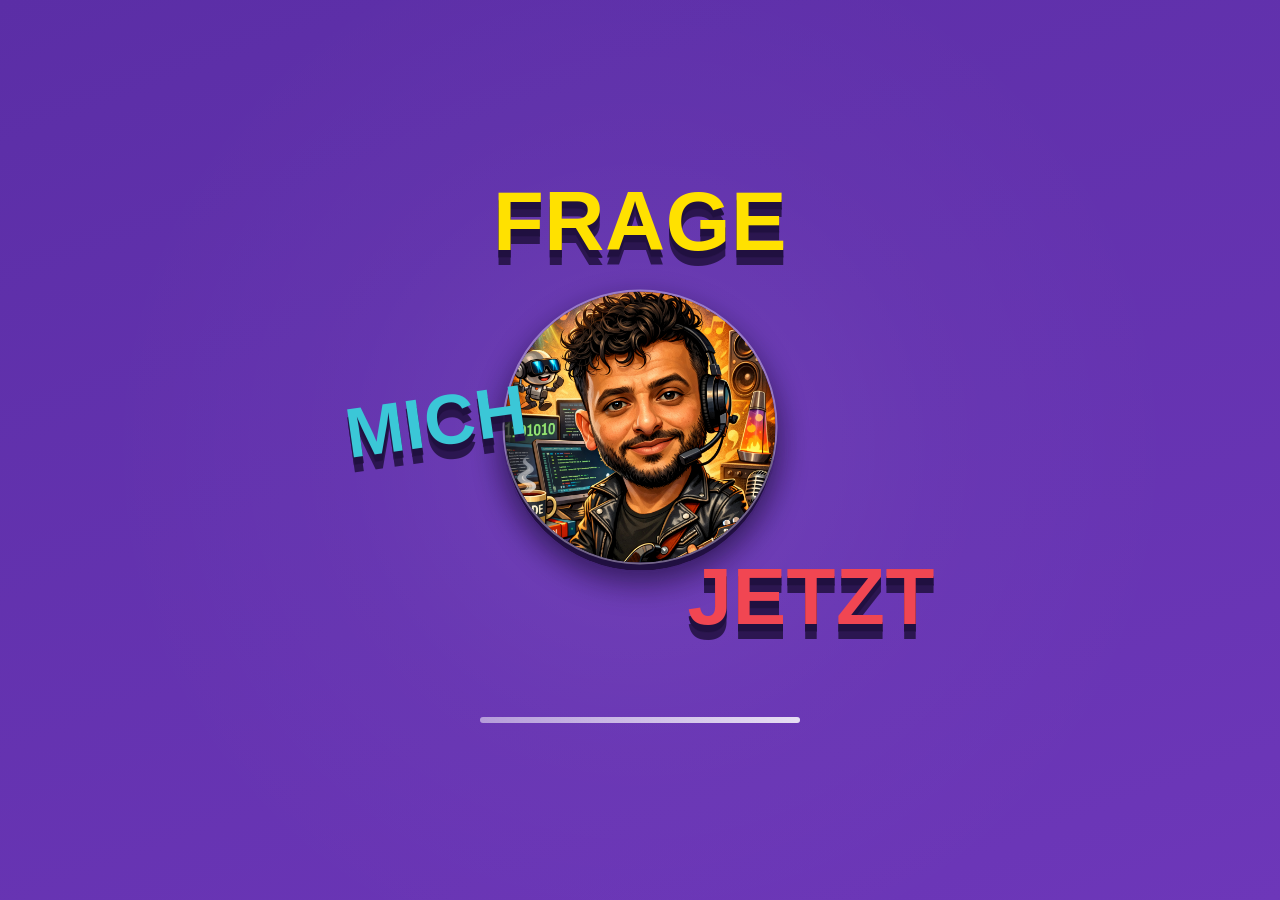
<file: index.html>
﻿<!DOCTYPE html>
<html lang="de">
<head>
	<meta charset="UTF-8">
	<meta name="viewport" content="width=device-width, initial-scale=1.0">
	<title>Fragemich</title>
	<link rel="stylesheet" href="styles.css">
</head>
<body>
	<section id="splash-screen" class="screen">
		<div class="splash-wrap">
			<h1 class="splash-title-orbit" aria-label="Frage mich jetzt">
				<span class="title-word line-1">Frage</span>
				<span class="title-word line-2">Mich</span>
				<span class="title-word line-3">Jetzt</span>
				<img class="splash-photo" src="Bild.png" alt="Startbild" loading="eager">
			</h1>
			<div class="loading-line" aria-hidden="true"></div>
		</div>
	</section>

	<section id="menu-screen" class="screen hidden" aria-hidden="true">
		<div class="menu-wrap">
			<h2 class="menu-logo">Fragemich</h2>
			<button id="start-button" class="menu-button start-btn">Spiel starten</button>
			<button class="menu-button questions-btn">Fragenkatalog</button>
			<button class="menu-button about-btn">Mehr Infos</button>
		</div>
	</section>

	<section id="questions-mode-screen" class="screen hidden" aria-hidden="true">
		<div class="questions-mode-wrap">
			<h2 class="questions-mode-title">Fragenmodus</h2>
			<p class="questions-mode-text">
				M&ouml;chtest du die Fragen neben dem Spielfeld anzeigen oder separat &uuml;ber ein Fragenportal auf einem zweiten Ger&auml;t &ouml;ffnen und im Spielfeld ausblenden?
			</p>
			<button class="qm-button qm-open">Fragenportal auf einem anderen Ger&auml;t &ouml;ffnen</button>
			<button id="show-board-button" class="qm-button qm-side">Fragen neben dem Spielfeld anzeigen</button>
			<button id="back-to-menu" class="qm-button qm-back">Zur&uuml;ck</button>
			<p class="questions-mode-note">
				Diese Auswahl kann nur durch Abbruch der Runde und R&uuml;ckkehr ins Hauptmen&uuml; ge&auml;ndert werden.
			</p>
		</div>
	</section>

	<section id="board-screen" class="screen board-screen hidden" aria-hidden="true">
		<div class="board-layout">
			<div class="board-left">
				<div class="hex-board" aria-label="Buchstaben auf dem Spielfeld">
					<div class="hex-row">
						<div class="hex-cell">A</div>
						<div class="hex-cell">B</div>
						<div class="hex-cell">C</div>
						<div class="hex-cell">D</div>
						<div class="hex-cell">E</div>
					</div>
					<div class="hex-row offset">
						<div class="hex-cell">F</div>
						<div class="hex-cell">G</div>
						<div class="hex-cell">H</div>
						<div class="hex-cell">I</div>
						<div class="hex-cell">J</div>
					</div>
					<div class="hex-row">
						<div class="hex-cell">K</div>
						<div class="hex-cell">L</div>
						<div class="hex-cell">M</div>
						<div class="hex-cell">N</div>
						<div class="hex-cell">O</div>
					</div>
					<div class="hex-row offset">
						<div class="hex-cell">P</div>
						<div class="hex-cell">Q</div>
						<div class="hex-cell">R</div>
						<div class="hex-cell">S</div>
						<div class="hex-cell">T</div>
					</div>
					<div class="hex-row">
						<div class="hex-cell">U</div>
						<div class="hex-cell">V</div>
						<div class="hex-cell">W</div>
						<div class="hex-cell">Z</div>
						<div class="hex-cell">Y</div>
					</div>
				</div>
			</div>

			<div class="board-right">
				<div class="board-top">
					<h2 class="round-title">
						<span class="line-red">Erste</span>
						<span class="line-yellow">Runde</span>
					</h2>
					<button id="board-back-button" class="menu-icon-btn" aria-label="Zur&uuml;ck zum Fragenmodus">&#8801;</button>
				</div>

				<div class="question-panel">
					<div class="question-inner">
						<div id="question-badge" class="question-badge">!</div>
						<p id="question-text" class="question-text">W&auml;hle einen Buchstaben, um eine Frage anzuzeigen.</p>
					</div>
					<p id="answer-line" class="answer-line hidden"></p>
					<div class="question-actions">
						<button id="new-question-button" class="action-btn next">Neue Frage</button>
						<button id="show-answer-button" class="action-btn answer">Antwort zeigen</button>
					</div>
				</div>

				<div class="score-list">
					<div id="team-1-btn" class="score-item team-1 team-row-clickable">
						<span>Team 1</span>
						<img id="team-1-minus-icon" class="team-minus-icon" src="Minuskarten.png" alt="Minus-Symbol">
						<img id="team-1-block-icon" class="team-block-icon" src="Spielkarte%20mit%20No-Symbol.png" alt="Sperr-Symbol">
						<img id="team-1-auction-icon" class="team-auction-icon" src="Auktionskarte.png" alt="Auktionskarte">
						<span class="score-pill">0</span>
					</div>
					<div id="team-2-btn" class="score-item team-2 team-row-clickable">
						<span>Team 2</span>
						<img id="team-2-minus-icon" class="team-minus-icon" src="Minuskarten.png" alt="Minus-Symbol">
						<img id="team-2-block-icon" class="team-block-icon" src="Spielkarte%20mit%20No-Symbol.png" alt="Sperr-Symbol">
						<img id="team-2-auction-icon" class="team-auction-icon" src="Auktionskarte.png" alt="Auktionskarte">
						<span class="score-pill">0</span>
					</div>
				</div>
			</div>
		</div>
	</section>

	<div id="countdown-overlay" class="countdown-overlay hidden" aria-live="polite" aria-atomic="true">
		<div class="countdown-card">
			<p id="countdown-text" class="countdown-text"></p>
			<div id="countdown-number" class="countdown-number">10</div>
		</div>
	</div>

	<div id="minus-popup-overlay" class="minus-popup-overlay hidden" aria-live="polite" aria-atomic="true">
		<div class="minus-popup-card">
			<h3 class="minus-popup-title">Minus-Frage</h3>
			<p id="minus-popup-question" class="minus-popup-question"></p>
			<p id="minus-popup-answer" class="minus-popup-answer hidden"></p>
			<div class="minus-popup-actions">
				<button id="minus-popup-show-answer" class="minus-popup-btn show-answer">Antwort zeigen</button>
				<button id="minus-popup-correct" class="minus-popup-btn correct">Richtig</button>
				<button id="minus-popup-wrong" class="minus-popup-btn wrong">Falsch</button>
			</div>
		</div>
	</div>

	<div id="auction-popup-overlay" class="auction-popup-overlay hidden" aria-live="polite" aria-atomic="true">
		<div class="auction-popup-card">
			<button id="auction-popup-close" class="auction-popup-close" aria-label="Auktionsfenster schlieÃŸen">X</button>
			<h3 class="auction-popup-title">Auktionskarte</h3>
			<p id="auction-popup-question" class="auction-popup-question"></p>
			<p id="auction-popup-timer" class="auction-popup-timer">Zeit: 30 Sekunden</p>
			<div id="auction-popup-start-wrap" class="auction-popup-start-wrap">
				<button id="auction-popup-another" class="auction-popup-btn other">Andere Frage</button>
				<button id="auction-popup-start" class="auction-popup-btn start">Starten</button>
			</div>
			<div id="auction-popup-result-actions" class="auction-popup-result-actions hidden">
				<button id="auction-popup-success" class="auction-popup-btn success">Erbracht</button>
				<button id="auction-popup-fail" class="auction-popup-btn fail">Nicht erbracht</button>
			</div>
		</div>
	</div>

	<section id="win-screen" class="screen hidden win-screen" aria-hidden="true">
		<div class="win-screen-content">
			<h2 class="win-screen-title"><span id="win-team-name"></span> <span class="win-screen-trophy">🎉</span></h2>
			<p id="win-message" class="win-screen-message"></p>
			<button id="next-round-button" class="win-screen-button">Zur nächsten Runde →</button>
		</div>
	</section>

	<script src="questions.js"></script>
	<script src="app.js"></script>
</body>
</html>
</file>
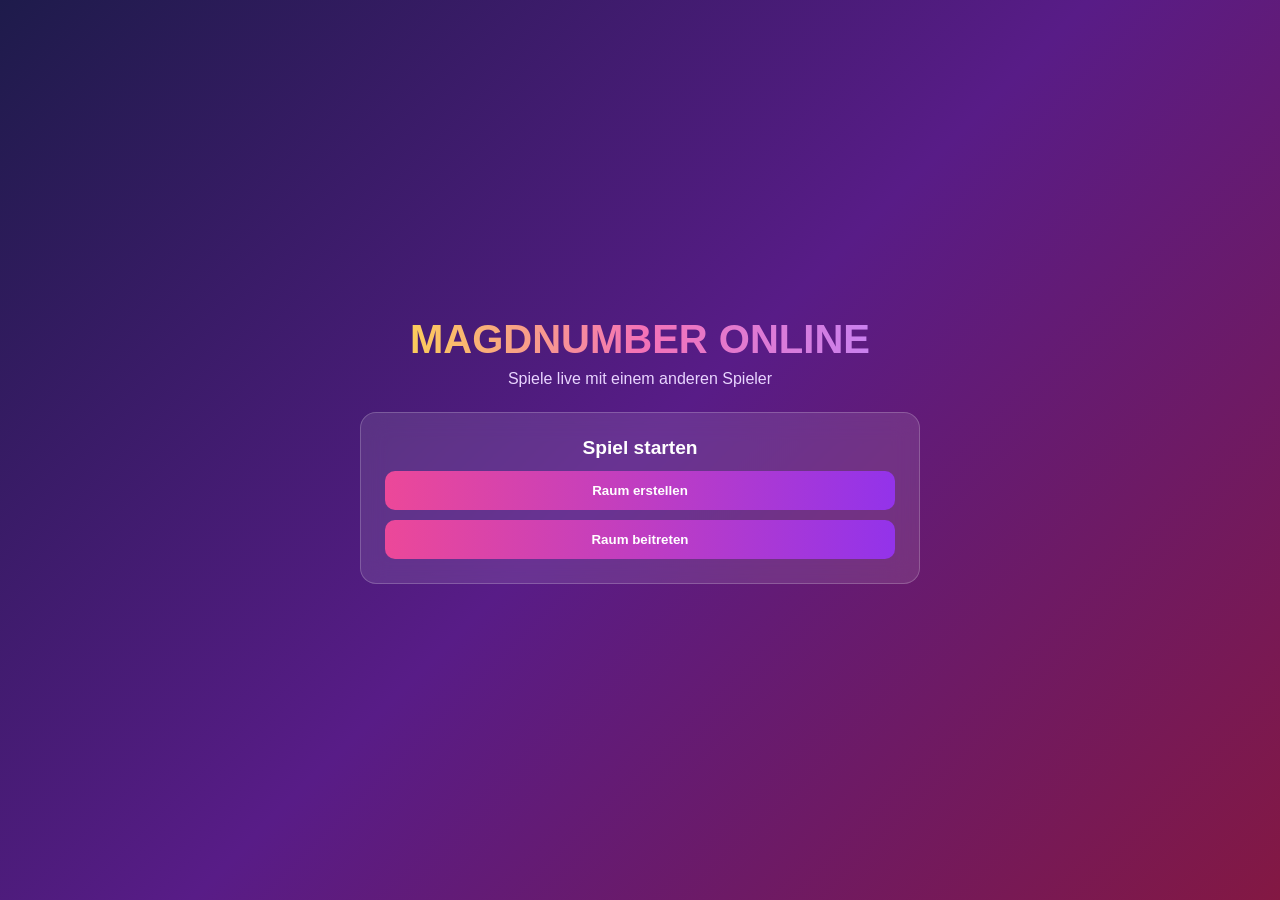
<file: online.html>
<!DOCTYPE html>
<html lang="de">
<head>
<meta charset="UTF-8">
<meta name="viewport" content="width=device-width, initial-scale=1.0">
<title>MAGDNUMBER Online</title>
<style>
* { margin: 0; padding: 0; box-sizing: border-box; }
body {
  font-family: 'Segoe UI', Tahoma, Geneva, Verdana, sans-serif;
  min-height: 100vh;
  background: linear-gradient(135deg, #1e1b4b, #581c87, #831843);
  display: flex;
  align-items: center;
  justify-content: center;
  padding: 16px;
}
.container { width: 100%; max-width: 560px; }
.title { text-align: center; margin-bottom: 24px; }
.title h1 {
  font-size: 2.5rem;
  font-weight: 900;
  background: linear-gradient(90deg, #fde047, #f472b6, #c084fc);
  -webkit-background-clip: text;
  -webkit-text-fill-color: transparent;
  background-clip: text;
}
.title p { color: #e9d5ff; margin-top: 8px; }
.card {
  background: rgba(255,255,255,0.1);
  backdrop-filter: blur(12px);
  border-radius: 16px;
  border: 1px solid rgba(255,255,255,0.2);
  padding: 24px;
}
.hidden { display: none; }
.section-title { color: white; font-size: 1.2rem; font-weight: 700; margin-bottom: 12px; text-align: center; }
.stack { display: flex; flex-direction: column; gap: 10px; }
.row { display: flex; gap: 10px; }
input {
  width: 100%;
  padding: 12px;
  border-radius: 10px;
  border: 1px solid rgba(255,255,255,0.25);
  background: rgba(255,255,255,0.1);
  color: white;
  outline: none;
}
input::placeholder { color: rgba(233,213,255,0.7); }
button {
  border: none;
  padding: 12px 16px;
  border-radius: 10px;
  font-weight: 700;
  color: white;
  cursor: pointer;
}
.btn-main { background: linear-gradient(90deg, #ec4899, #9333ea); }
.btn-main:hover { filter: brightness(1.05); }
.btn-blue { background: #3b82f6; }
.btn-green { background: #10b981; }
.badge {
  display: inline-block;
  background: rgba(253,224,71,0.2);
  border: 1px solid rgba(253,224,71,0.35);
  color: #fde047;
  padding: 6px 12px;
  border-radius: 999px;
  font-weight: 700;
  margin: 12px 0;
}
.info { color: #ddd6fe; font-size: 0.95rem; }
.error { color: #fca5a5; min-height: 20px; margin-top: 8px; text-align: center; }
.status { color: #c4b5fd; text-align: center; margin: 8px 0 16px; }
.box {
  background: rgba(255,255,255,0.06);
  border: 1px solid rgba(255,255,255,0.15);
  border-radius: 12px;
  padding: 12px;
  margin-bottom: 12px;
}
.box h3 { color: white; margin-bottom: 6px; }
.box p { color: #ddd6fe; font-size: 0.95rem; }
.guesses { max-height: 180px; overflow-y: auto; }
.guess-item {
  display: flex;
  justify-content: space-between;
  background: rgba(255,255,255,0.08);
  border-radius: 8px;
  padding: 8px 10px;
  color: #f5f3ff;
  margin-top: 6px;
}
.win { color: #fde047; font-weight: 700; text-align: center; font-size: 1.2rem; margin: 12px 0; }
.end-actions { display: flex; gap: 10px; margin-top: 10px; }
.end-actions button { flex: 1; }
.finish-panel {
  background: rgba(253,224,71,0.12);
  border: 1px solid rgba(253,224,71,0.35);
  border-radius: 12px;
  padding: 12px;
  margin-top: 12px;
}
.rematch-label { color: #fef3c7; text-align: center; font-size: 0.95rem; margin-bottom: 8px; }
.rematch-note { color: #fde68a; text-align: center; font-size: 0.9rem; margin-top: 8px; min-height: 20px; }
</style>
</head>
<body>
<div class="container">
  <div class="title">
    <h1>MAGDNUMBER ONLINE</h1>
    <p>Spiele live mit einem anderen Spieler</p>
  </div>

  <div class="card">
    <div id="view-start">
      <p class="section-title">Spiel starten</p>
      <div class="stack">
        <button class="btn-main" onclick="showCreate()">Raum erstellen</button>
        <button class="btn-main" onclick="showJoin()">Raum beitreten</button>
      </div>
    </div>

    <div id="view-create" class="hidden">
      <p class="section-title">Neuen Raum erstellen</p>
      <div class="stack">
        <input id="create-name" placeholder="Dein Name" maxlength="20">
        <div class="row">
          <input id="create-min" type="number" value="1" min="0" placeholder="Min">
          <input id="create-max" type="number" value="100" min="1" placeholder="Max">
        </div>
        <input id="create-secret" type="number" placeholder="Deine geheime Zahl">
        <button class="btn-blue" onclick="createRoom()">Raum erstellen</button>
        <button class="btn-main" onclick="showStart()">Zurück</button>
      </div>
      <p id="create-error" class="error"></p>
    </div>

    <div id="view-join" class="hidden">
      <p class="section-title">Raum beitreten</p>
      <div class="stack">
        <input id="join-room" placeholder="Raumcode (z. B. AB12CD)" maxlength="6">
        <input id="join-name" placeholder="Dein Name" maxlength="20">
        <input id="join-secret" type="number" placeholder="Deine geheime Zahl">
        <button class="btn-green" onclick="joinRoom()">Beitreten</button>
        <button class="btn-main" onclick="showStart()">Zurück</button>
      </div>
      <p id="join-error" class="error"></p>
    </div>

    <div id="view-game" class="hidden">
      <p class="section-title">Spielraum</p>
      <div id="room-code-wrap" style="text-align:center">
        <span class="badge">Raumcode: <span id="room-code">-</span></span>
      </div>
      <p class="status" id="status-line">Lade Spielstatus...</p>

      <div class="box" id="me-box">
        <h3>Du</h3>
        <p id="me-line">-</p>
      </div>
      <div class="box" id="other-box">
        <h3>Gegner</h3>
        <p id="other-line">Warte auf Spieler...</p>
      </div>

      <div id="guess-panel" class="box hidden">
        <h3>Dein Zug</h3>
        <div class="row">
          <input id="guess-input" type="number" placeholder="Ratezahl">
          <button class="btn-blue" onclick="sendGuess()">Raten</button>
        </div>
        <p id="guess-error" class="error"></p>
      </div>

      <div class="box hidden" id="opponent-tips-box">
        <h3>Letzte 2 Tipps von Gegner</h3>
        <div id="opponent-last-guesses" class="guesses"></div>
      </div>

      <div class="box" id="my-guesses-box">
        <h3>Deine Tipps</h3>
        <div id="my-guesses" class="guesses"></div>
      </div>

      <div id="finish-panel" class="finish-panel hidden">
        <div id="winner-line" class="win hidden"></div>
        <div id="rematch-secret-wrap" class="hidden">
          <p class="rematch-label">Neue Geheimzahl für die nächste Runde</p>
          <div class="row">
            <input id="rematch-secret-input" type="number" placeholder="Neue Geheimzahl" onkeydown="if(event.key==='Enter')requestRematch()">
            <button class="btn-green" onclick="requestRematch()">✓</button>
          </div>
          <p id="rematch-note" class="rematch-note"></p>
        </div>
        <div id="end-actions" class="end-actions hidden">
          <button class="btn-green" onclick="showRematchPanel()">Nochmal spielen</button>
          <button class="btn-main" onclick="leaveGame()">Raum verlassen</button>
        </div>
      </div>
    </div>
  </div>
</div>

<script>
let roomCode = '';
let playerId = '';
let stateTimer = null;
let gameOverSoundPlayed = false;
let audioCtx = null;
let rematchPanelOpen = false;

function byId(id) { return document.getElementById(id); }

function getAudioContext() {
  if (!audioCtx) {
    const Ctx = window.AudioContext || window.webkitAudioContext;
    if (!Ctx) return null;
    audioCtx = new Ctx();
  }
  return audioCtx;
}

function playTone(frequency, durationMs, startAt) {
  const ctx = getAudioContext();
  if (!ctx) return;
  const osc = ctx.createOscillator();
  const gain = ctx.createGain();
  osc.type = 'sine';
  osc.frequency.value = frequency;
  gain.gain.setValueAtTime(0.0001, startAt);
  gain.gain.exponentialRampToValueAtTime(0.18, startAt + 0.02);
  gain.gain.exponentialRampToValueAtTime(0.0001, startAt + durationMs / 1000);
  osc.connect(gain);
  gain.connect(ctx.destination);
  osc.start(startAt);
  osc.stop(startAt + durationMs / 1000);
}

function playWinnerSound() {
  const ctx = getAudioContext();
  if (!ctx) return;
  const t = ctx.currentTime + 0.02;
  playTone(523.25, 120, t);
  playTone(659.25, 140, t + 0.14);
  playTone(783.99, 180, t + 0.30);
}

function playLoserSound() {
  const ctx = getAudioContext();
  if (!ctx) return;
  const t = ctx.currentTime + 0.02;
  playTone(392.00, 160, t);
  playTone(329.63, 180, t + 0.18);
  playTone(261.63, 220, t + 0.38);
}

function showOnly(id) {
  ['view-start', 'view-create', 'view-join', 'view-game'].forEach(v => byId(v).classList.add('hidden'));
  byId(id).classList.remove('hidden');
}

function showStart() { showOnly('view-start'); clearErrors(); }
function showCreate() { showOnly('view-create'); clearErrors(); }
function showJoin() { showOnly('view-join'); clearErrors(); }

function clearErrors() {
  byId('create-error').textContent = '';
  byId('join-error').textContent = '';
  byId('guess-error').textContent = '';
  byId('rematch-note').textContent = '';
}

async function apiPost(url, payload) {
  const res = await fetch(url, {
    method: 'POST',
    headers: {
      'Content-Type': 'application/json',
      'bypass-tunnel-reminder': 'true'
    },
    body: JSON.stringify(payload)
  });
  const raw = await res.text();
  let data;
  try {
    data = JSON.parse(raw);
  } catch (_) {
    throw new Error('Tunnel-Sperrseite aktiv. Öffne zuerst den Spiel-Link im Browser und gib das Tunnel-Passwort ein.');
  }
  if (!res.ok) throw new Error(data.error || 'Fehler');
  return data;
}

async function createRoom() {
  clearErrors();
  const name = byId('create-name').value.trim();
  const min = parseInt(byId('create-min').value, 10);
  const max = parseInt(byId('create-max').value, 10);
  const secret = parseInt(byId('create-secret').value, 10);

  try {
    const data = await apiPost('/api/create-room', { name, min, max, secret });
    roomCode = data.roomCode;
    playerId = data.playerId;
    enterGameView();
  } catch (err) {
    byId('create-error').textContent = err.message;
  }
}

async function joinRoom() {
  clearErrors();
  const room = byId('join-room').value.trim().toUpperCase();
  const name = byId('join-name').value.trim();
  const secret = parseInt(byId('join-secret').value, 10);

  try {
    const data = await apiPost('/api/join-room', { roomCode: room, name, secret });
    roomCode = data.roomCode;
    playerId = data.playerId;
    enterGameView();
  } catch (err) {
    byId('join-error').textContent = err.message;
  }
}

function renderGuesses(list) {
  if (!list.length) return '<p class="info">Noch keine Tipps</p>';
  return list.map((g, i) => `<div class="guess-item"><span>#${i + 1}: ${g.guess}</span><span>${g.hint}</span></div>`).join('');
}

function renderLastTwoGuesses(list) {
  if (!list.length) return '<p class="info">Noch keine Tipps</p>';
  const lastTwo = list.slice(-2);
  const startIndex = list.length - lastTwo.length;
  return lastTwo.map((g, i) => `<div class="guess-item"><span>#${startIndex + i + 1}: ${g.guess}</span><span>${g.hint}</span></div>`).join('');
}

function enterGameView() {
  showOnly('view-game');
  byId('room-code').textContent = roomCode;
  fetchState();
  if (stateTimer) clearInterval(stateTimer);
  stateTimer = setInterval(fetchState, 600);
}

async function fetchState() {
  if (!roomCode || !playerId) return;
  try {
    const res = await fetch(`/api/state?room=${encodeURIComponent(roomCode)}&player=${encodeURIComponent(playerId)}`, {
      cache: 'no-store',
      headers: { 'bypass-tunnel-reminder': 'true' }
    });
    const raw = await res.text();
    let state;
    try {
      state = JSON.parse(raw);
    } catch (_) {
      throw new Error('Tunnel-Sperrseite aktiv. Seite neu laden und Tunnel-Passwort erneut eingeben.');
    }
    if (!res.ok) throw new Error(state.error || 'Statusfehler');

    const me = state.me;
    const other = state.other;
    const range = state.range;
    const rematch = state.rematch || { readyCount: 0, totalPlayers: 2, meReady: false };
    const roomCodeWrap = byId('room-code-wrap');
    const opponentTipsBox = byId('opponent-tips-box');

    byId('status-line').textContent = state.status === 'waiting'
      ? 'Warte auf zweiten Spieler...'
      : state.winner
        ? 'Spiel beendet'
        : (state.turn === playerId ? 'Du bist dran!' : 'Gegner ist dran');

    if (state.status === 'waiting') {
      roomCodeWrap.classList.remove('hidden');
      opponentTipsBox.classList.add('hidden');
    } else if (state.winner) {
      roomCodeWrap.classList.add('hidden');
      opponentTipsBox.classList.add('hidden');
    } else {
      roomCodeWrap.classList.add('hidden');
      opponentTipsBox.classList.remove('hidden');
    }

    byId('me-line').textContent = `${me.name} | Geheimzahl: ${me.secret} | Versuche: ${me.guesses.length}`;
    byId('other-line').textContent = other && other.name
      ? `${other.name} | Versuche: ${other.guesses.length}${other.secret != null ? ' | Geheimzahl: ' + other.secret : ''}`
      : 'Warte auf Spieler...';

    byId('guess-input').min = range.min;
    byId('guess-input').max = range.max;
    byId('guess-input').placeholder = `${range.min} - ${range.max}`;
    byId('rematch-secret-input').min = range.min;
    byId('rematch-secret-input').max = range.max;
    byId('rematch-secret-input').placeholder = `Neue Zahl (${range.min} - ${range.max})`;

    byId('my-guesses').innerHTML = renderGuesses(me.guesses);
    byId('opponent-last-guesses').innerHTML = renderLastTwoGuesses(other && other.guesses ? other.guesses : []);

    const canGuess = state.status === 'active' && state.turn === playerId;
    byId('guess-panel').classList.toggle('hidden', !canGuess);

    const meBox = byId('me-box');
    const otherBox = byId('other-box');
    const myGuessesBox = byId('my-guesses-box');
    const guessPanel = byId('guess-panel');
    const winnerLine = byId('winner-line');
    const endActions = byId('end-actions');
    const finishPanel = byId('finish-panel');
    const rematchSecretWrap = byId('rematch-secret-wrap');
    const rematchSecretInput = byId('rematch-secret-input');
    const rematchNote = byId('rematch-note');
    if (state.winner) {
      meBox.classList.add('hidden');
      otherBox.classList.add('hidden');
      myGuessesBox.classList.add('hidden');
      guessPanel.classList.add('hidden');
      const winnerName = state.winner === me.id ? me.name : (other ? other.name : 'Gegner');
      const iWon = state.winner === me.id;
      winnerLine.textContent = iWon
        ? `🏆 du hast gewonnen! 🎉`
        : `😢 ${winnerName} hat gewonnen.`;
      finishPanel.classList.remove('hidden');
      rematchSecretWrap.classList.add('hidden');
      winnerLine.classList.remove('hidden');
      endActions.classList.remove('hidden');

      if (!gameOverSoundPlayed) {
        try {
          if (iWon) playWinnerSound();
          else playLoserSound();
        } catch (_) {}
        gameOverSoundPlayed = true;
      }

      if (rematch.meReady && rematch.readyCount < rematch.totalPlayers) {
        rematchPanelOpen = false;
        byId('status-line').textContent = 'Warte auf Gegner für neue Runde...';
        rematchSecretWrap.classList.remove('hidden');
        rematchSecretInput.disabled = true;
        rematchNote.textContent = 'Deine neue Geheimzahl ist gespeichert.';
        endActions.classList.add('hidden');
      } else if (rematch.meReady && rematch.readyCount >= rematch.totalPlayers) {
        rematchPanelOpen = false;
        rematchSecretWrap.classList.remove('hidden');
        rematchSecretInput.disabled = true;
        rematchNote.textContent = 'Neue Runde wird gestartet...';
        endActions.classList.add('hidden');
      } else if (rematchPanelOpen) {
        rematchSecretWrap.classList.remove('hidden');
        rematchSecretInput.disabled = false;
        rematchNote.textContent = '';
        endActions.classList.add('hidden');
      } else {
        rematchSecretWrap.classList.add('hidden');
        rematchSecretInput.disabled = false;
        rematchNote.textContent = '';
        endActions.classList.remove('hidden');
      }
    } else {
      gameOverSoundPlayed = false;
      rematchPanelOpen = false;
      meBox.classList.remove('hidden');
      otherBox.classList.remove('hidden');
      myGuessesBox.classList.remove('hidden');
      guessPanel.classList.remove('hidden');
      finishPanel.classList.add('hidden');
      rematchSecretWrap.classList.add('hidden');
      winnerLine.classList.add('hidden');
      endActions.classList.add('hidden');
      rematchSecretInput.disabled = false;
      rematchSecretInput.value = '';
      rematchNote.textContent = '';
    }
  } catch (err) {
    byId('status-line').textContent = err.message;
  }
}

async function sendGuess() {
  clearErrors();
  const guess = parseInt(byId('guess-input').value, 10);
  try {
    await apiPost('/api/guess', { roomCode, playerId, guess });
    byId('guess-input').value = '';
    fetchState();
  } catch (err) {
    byId('guess-error').textContent = err.message;
  }
}

function showRematchPanel() {
  rematchPanelOpen = true;
  byId('end-actions').classList.add('hidden');
  byId('rematch-secret-wrap').classList.remove('hidden');
  byId('rematch-secret-input').focus();
}

async function requestRematch() {
  clearErrors();
  const secret = parseInt(byId('rematch-secret-input').value, 10);
  if (Number.isNaN(secret)) {
    byId('rematch-note').textContent = 'Bitte neue Geheimzahl eingeben.';
    return;
  }
  try {
    const data = await apiPost('/api/rematch', { roomCode, playerId, secret });
    if (data.started) {
      byId('status-line').textContent = 'Neue Runde gestartet!';
      byId('rematch-note').textContent = '';
    } else {
      byId('status-line').textContent = 'Neue Geheimzahl gespeichert. Warte auf Gegner...';
      byId('rematch-note').textContent = 'Deine neue Geheimzahl ist gespeichert.';
    }
    fetchState();
  } catch (err) {
    byId('rematch-note').textContent = err.message;
  }
}

function leaveGame() {
  roomCode = '';
  playerId = '';
  if (stateTimer) {
    clearInterval(stateTimer);
    stateTimer = null;
  }
  showStart();
}

showStart();
</script>
</body>
</html>
</file>
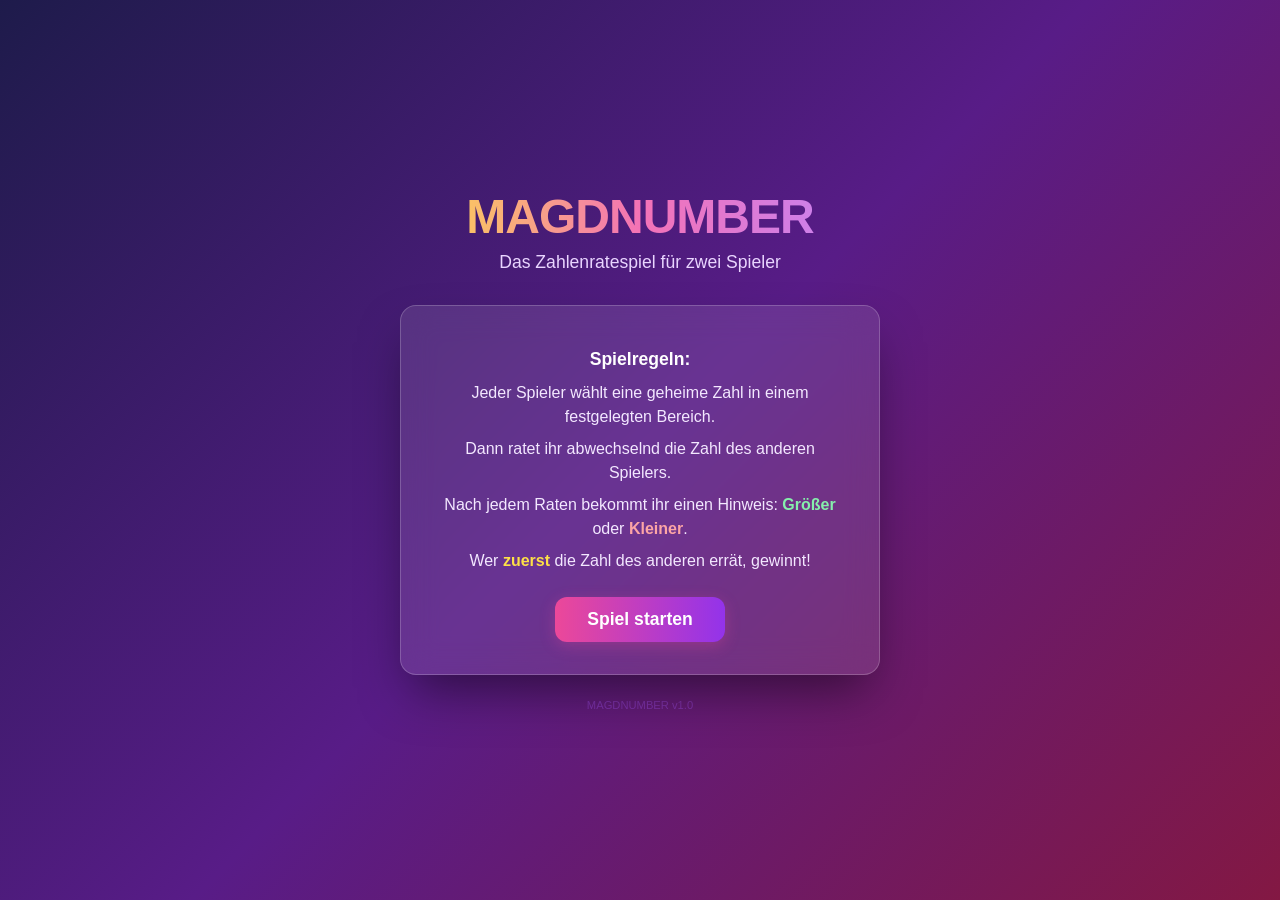
<file: uebung.html>
<!DOCTYPE html>
<html lang="de">
<head>
<meta charset="UTF-8">
<meta name="viewport" content="width=device-width, initial-scale=1.0">
<title>MAGDNUMBER</title>
<style>
* { margin: 0; padding: 0; box-sizing: border-box; }
body {
  font-family: 'Segoe UI', Tahoma, Geneva, Verdana, sans-serif;
  min-height: 100vh;
  background: linear-gradient(135deg, #1e1b4b, #581c87, #831843);
  display: flex;
  align-items: center;
  justify-content: center;
  padding: 16px;
}
.container { width: 100%; max-width: 480px; }
.title { text-align: center; margin-bottom: 32px; }
.title h1 {
  font-size: 3rem;
  font-weight: 900;
  background: linear-gradient(90deg, #fde047, #f472b6, #c084fc);
  -webkit-background-clip: text;
  -webkit-text-fill-color: transparent;
  background-clip: text;
  letter-spacing: -1px;
}
.title p { color: #e9d5ff; font-size: 1.1rem; margin-top: 8px; }
.card {
  background: rgba(255,255,255,0.1);
  backdrop-filter: blur(16px);
  border-radius: 16px;
  border: 1px solid rgba(255,255,255,0.2);
  box-shadow: 0 25px 50px -12px rgba(0,0,0,0.5);
  padding: 32px;
}
.text-center { text-align: center; }
.rules p { color: #f3e8ff; margin: 8px 0; line-height: 1.5; }
.rules .label { font-weight: 700; color: white; font-size: 1.1rem; }
.highlight { font-weight: 700; color: #fde047; }
.hint-green { font-weight: 700; color: #86efac; }
.hint-red { font-weight: 700; color: #fca5a5; }
button {
  cursor: pointer;
  border: none;
  font-weight: 700;
  border-radius: 12px;
  transition: all 0.2s;
  font-size: 1rem;
}
button:hover { transform: scale(1.05); }
.btn-start {
  padding: 12px 32px;
  background: linear-gradient(90deg, #ec4899, #9333ea);
  color: white;
  font-size: 1.1rem;
  box-shadow: 0 4px 15px rgba(236,72,153,0.3);
  margin-top: 16px;
}
.btn-blue { padding: 12px 24px; background: #3b82f6; color: white; }
.btn-blue:hover { background: #2563eb; }
.btn-green { padding: 12px 24px; background: #10b981; color: white; }
.btn-green:hover { background: #059669; }
.btn-handoff-blue {
  padding: 12px 32px;
  background: linear-gradient(90deg, #3b82f6, #2563eb);
  color: white;
  box-shadow: 0 4px 15px rgba(59,130,246,0.3);
}
.btn-handoff-green {
  padding: 12px 32px;
  background: linear-gradient(90deg, #10b981, #059669);
  color: white;
  box-shadow: 0 4px 15px rgba(16,185,129,0.3);
}
.badge {
  display: inline-flex;
  align-items: center;
  gap: 8px;
  padding: 6px 16px;
  border-radius: 999px;
  font-weight: 600;
  font-size: 0.9rem;
}
.badge-blue { background: rgba(59,130,246,0.2); color: #93c5fd; }
.badge-green { background: rgba(16,185,129,0.2); color: #6ee7b7; }
.dot {
  width: 10px; height: 10px; border-radius: 50%;
  animation: pulse 2s infinite;
}
.dot-blue { background: #60a5fa; }
.dot-green { background: #34d399; }
@keyframes pulse {
  0%, 100% { opacity: 1; }
  50% { opacity: 0.5; }
}
input[type="password"], input[type="number"] {
  width: 140px;
  padding: 12px 16px;
  background: rgba(255,255,255,0.1);
  border: 1px solid rgba(255,255,255,0.3);
  border-radius: 12px;
  color: white;
  text-align: center;
  font-size: 1.2rem;
  outline: none;
}
input[type="text"] {
  width: 220px;
  padding: 12px 16px;
  background: rgba(255,255,255,0.1);
  border: 1px solid rgba(255,255,255,0.3);
  border-radius: 12px;
  color: white;
  text-align: center;
  font-size: 1.1rem;
  outline: none;
}
input:focus { border-color: #f472b6; box-shadow: 0 0 0 3px rgba(244,114,182,0.3); }
input::placeholder { color: rgba(196,181,253,0.5); }
.input-row { display: flex; gap: 12px; justify-content: center; margin-top: 16px; }
.error { color: #f87171; font-size: 0.85rem; margin-top: 8px; }
.secret-label { color: white; font-size: 1.1rem; margin: 12px 0; }
.secret-sub { color: #c4b5fd; font-size: 0.85rem; }
.handoff-icon { font-size: 3.5rem; margin-bottom: 8px; }
.handoff-title { color: white; font-size: 1.3rem; font-weight: 700; margin: 8px 0; }
.handoff-sub { color: #c4b5fd; margin-bottom: 16px; }
.guess-header { display: flex; align-items: center; justify-content: space-between; margin-bottom: 12px; }
.guess-count { color: #c4b5fd; font-size: 0.85rem; }
.guess-prompt { color: white; text-align: center; margin-bottom: 12px; }
.guess-list { max-height: 200px; overflow-y: auto; margin-bottom: 12px; }
.guess-entry {
  display: flex;
  align-items: center;
  justify-content: space-between;
  background: rgba(255,255,255,0.05);
  border-radius: 8px;
  padding: 8px 16px;
  margin-bottom: 6px;
}
.guess-entry span:first-child { color: #e9d5ff; }
.guess-entry .bold { font-weight: 700; color: white; }
.hint-up { font-weight: 700; color: #4ade80; }
.hint-down { font-weight: 700; color: #f87171; }
.hint-correct { font-weight: 700; color: #fde047; }
.winner-icon { font-size: 3.5rem; margin-bottom: 8px; }
.winner-text { font-size: 1.5rem; font-weight: 700; color: #fde047; margin-bottom: 16px; }
.results { display: grid; grid-template-columns: 1fr 1fr; gap: 16px; margin-bottom: 24px; }
.result-card {
  border-radius: 12px;
  padding: 16px;
  border: 1px solid;
  text-align: center;
}
.result-card.blue { background: rgba(59,130,246,0.1); border-color: rgba(59,130,246,0.3); }
.result-card.green { background: rgba(16,185,129,0.1); border-color: rgba(16,185,129,0.3); }
.result-card.winner-highlight {
  background: rgba(234,179,8,0.2);
  border-color: rgba(250,204,21,0.5);
  box-shadow: 0 0 0 3px rgba(250,204,21,0.2);
}
.result-card .name-blue { color: #93c5fd; font-weight: 700; margin-bottom: 8px; }
.result-card .name-green { color: #6ee7b7; font-weight: 700; margin-bottom: 8px; }
.result-card .count { color: white; font-size: 2rem; font-weight: 700; }
.result-card .label { color: #c4b5fd; font-size: 0.85rem; }
.result-card .secret { color: #a78bfa; font-size: 0.75rem; margin-top: 4px; }
.footer { text-align: center; color: rgba(168,85,247,0.4); font-size: 0.7rem; margin-top: 24px; }
.hidden { display: none; }
.name-field { display: flex; flex-direction: column; align-items: center; gap: 8px; }
.name-label-blue { color: #93c5fd; font-weight: 600; font-size: 0.85rem; }
.name-label-green { color: #6ee7b7; font-weight: 600; font-size: 0.85rem; }
.names-form { display: flex; flex-direction: column; gap: 16px; }
.result-box {
  padding: 20px;
  border-radius: 12px;
  text-align: center;
  margin: 16px 0;
}
.result-box.up { background: rgba(74,222,128,0.15); border: 1px solid rgba(74,222,128,0.3); }
.result-box.down { background: rgba(248,113,113,0.15); border: 1px solid rgba(248,113,113,0.3); }
.result-box .result-number { font-size: 2rem; font-weight: 900; color: white; }
.result-box .result-hint { font-size: 1.3rem; font-weight: 700; margin-top: 8px; }
.result-box.up .result-hint { color: #4ade80; }
.result-box.down .result-hint { color: #f87171; }
.range-row { display: flex; gap: 12px; justify-content: center; align-items: center; margin-top: 8px; }
.range-row span { color: #c4b5fd; font-weight: 600; }
.range-input { width: 80px !important; }
input[type="number"]::-webkit-inner-spin-button,
input[type="number"]::-webkit-outer-spin-button { -webkit-appearance: none; margin: 0; }
input[type="number"] { -moz-appearance: textfield; }
</style>
</head>
<body>
<div class="container">
  <div class="title">
    <h1>MAGDNUMBER</h1>
    <p>Das Zahlenratespiel f&uuml;r zwei Spieler</p>
  </div>
  <div class="card">
    <!-- WELCOME -->
    <div id="phase-welcome" class="text-center">
      <div class="rules">
        <p class="label">Spielregeln:</p>
        <p>Jeder Spieler w&auml;hlt eine geheime Zahl in einem festgelegten Bereich.</p>
        <p>Dann ratet ihr abwechselnd die Zahl des anderen Spielers.</p>
        <p>Nach jedem Raten bekommt ihr einen Hinweis: <span class="hint-green">Gr&ouml;&szlig;er</span> oder <span class="hint-red">Kleiner</span>.</p>
        <p>Wer <span class="highlight">zuerst</span> die Zahl des anderen err&auml;t, gewinnt!</p>
      </div>
      <button class="btn-start" onclick="startGame()">Spiel starten</button>
    </div>
    <!-- ENTER NAMES AND SETTINGS -->
    <div id="phase-names" class="text-center hidden">
      <p style="color:white; font-size:1.3rem; font-weight:700; margin-bottom:20px;">Einstellungen</p>
      <div class="names-form">
        <div class="name-field">
          <span class="name-label-blue">Spieler 1</span>
          <input type="text" id="name1-input" placeholder="Name eingeben..." onkeydown="if(event.key==='Enter')document.getElementById('name2-input').focus()">
        </div>
        <div class="name-field">
          <span class="name-label-green">Spieler 2</span>
          <input type="text" id="name2-input" placeholder="Name eingeben..." onkeydown="if(event.key==='Enter')document.getElementById('range-min-input').focus()">
        </div>
        <div class="name-field" style="margin-top:8px;">
          <span style="color:#fde047; font-weight:600; font-size:0.85rem;">Zahlenbereich</span>
          <div class="range-row">
            <input type="number" id="range-min-input" class="range-input" value="1" min="1" onkeydown="if(event.key==='Enter')document.getElementById('range-max-input').focus()">
            <span>bis</span>
            <input type="number" id="range-max-input" class="range-input" value="100" min="2" onkeydown="if(event.key==='Enter')submitNames()">
          </div>
        </div>
      </div>
      <p id="names-error" class="error"></p>
      <button class="btn-start" onclick="submitNames()">Weiter</button>
    </div>
    <!-- PLAYER 1 SECRET -->
    <div id="phase-p1secret" class="text-center hidden">
      <div class="badge badge-blue"><div class="dot dot-blue"></div><span id="p1secret-badge">Spieler 1</span></div>
      <p class="secret-label">Gib deine geheime Zahl ein!</p>
      <p class="secret-sub" id="p1secret-sub">Spieler 2, bitte wegschauen!</p>
      <div class="input-row">
        <input type="password" id="p1secret-input" placeholder="1 - 100" onkeydown="if(event.key==='Enter')submitSecret(1)">
        <button class="btn-blue" onclick="submitSecret(1)">OK</button>
      </div>
      <p id="p1secret-error" class="error"></p>
    </div>
    <!-- PLAYER 2 SECRET -->
    <div id="phase-p2secret" class="text-center hidden">
      <div class="badge badge-green"><div class="dot dot-green"></div><span id="p2secret-badge">Spieler 2</span></div>
      <p class="secret-label">Gib deine geheime Zahl ein!</p>
      <p class="secret-sub" id="p2secret-sub">Spieler 1, bitte wegschauen!</p>
      <div class="input-row">
        <input type="password" id="p2secret-input" placeholder="1 - 100" onkeydown="if(event.key==='Enter')submitSecret(2)">
        <button class="btn-green" onclick="submitSecret(2)">OK</button>
      </div>
      <p id="p2secret-error" class="error"></p>
    </div>
    <!-- GUESS RESULT (shown immediately after guessing) -->
    <div id="phase-result" class="text-center hidden">
      <div class="badge" id="result-badge"><div class="dot" id="result-dot"></div><span id="result-who"></span></div>
      <div class="result-box" id="result-box">
        <p class="result-number" id="result-guess-number"></p>
        <p class="result-hint" id="result-hint-text"></p>
      </div>
      <button class="btn-start" id="result-continue-btn" onclick="continueAfterResult()">Weiter</button>
    </div>
    <!-- HANDOFF TO PLAYER 1 -->
    <div id="phase-handoff1" class="text-center hidden">
      <div class="handoff-icon">&#x1F504;</div>
      <p class="handoff-title" id="handoff1-title">Spieler 1 ist dran!</p>
      <p class="handoff-sub" id="handoff1-sub">Gebt das Ger&auml;t an Spieler 1 weiter.</p>
      <button class="btn-handoff-blue" onclick="showGuessing(1)">Bereit zum Raten!</button>
    </div>
    <!-- HANDOFF TO PLAYER 2 -->
    <div id="phase-handoff2" class="text-center hidden">
      <div class="handoff-icon">&#x1F504;</div>
      <p class="handoff-title" id="handoff2-title">Spieler 2 ist dran!</p>
      <p class="handoff-sub" id="handoff2-sub">Gebt das Ger&auml;t an Spieler 2 weiter.</p>
      <button class="btn-handoff-green" onclick="showGuessing(2)">Bereit zum Raten!</button>
    </div>
    <!-- PLAYER 1 GUESSING -->
    <div id="phase-p1guess" class="hidden">
      <div class="guess-header">
        <div class="badge badge-blue"><div class="dot dot-blue"></div><span id="p1guess-badge">Spieler 1 r&auml;t</span></div>
        <span class="guess-count" id="p1-attempt"></span>
      </div>
      <p class="guess-prompt" id="p1guess-prompt">Rate die Zahl von Spieler 2!</p>
      <div class="guess-list" id="p1-guesslist"></div>
      <div class="input-row">
        <input type="number" id="p1guess-input" placeholder="1 - 100" min="1" max="100" onkeydown="if(event.key==='Enter')submitGuess(1)">
        <button class="btn-blue" onclick="submitGuess(1)">Raten!</button>
      </div>
      <p id="p1guess-error" class="error text-center"></p>
    </div>
    <!-- PLAYER 2 GUESSING -->
    <div id="phase-p2guess" class="hidden">
      <div class="guess-header">
        <div class="badge badge-green"><div class="dot dot-green"></div><span id="p2guess-badge">Spieler 2 r&auml;t</span></div>
        <span class="guess-count" id="p2-attempt"></span>
      </div>
      <p class="guess-prompt" id="p2guess-prompt">Rate die Zahl von Spieler 1!</p>
      <div class="guess-list" id="p2-guesslist"></div>
      <div class="input-row">
        <input type="number" id="p2guess-input" placeholder="1 - 100" min="1" max="100" onkeydown="if(event.key==='Enter')submitGuess(2)">
        <button class="btn-green" onclick="submitGuess(2)">Raten!</button>
      </div>
      <p id="p2guess-error" class="error text-center"></p>
    </div>
    <!-- GAME OVER -->
    <div id="phase-gameover" class="text-center hidden">
      <div class="winner-icon">&#x1F3C6;</div>
      <p class="winner-text" id="winner-msg"></p>
      <div class="results">
        <div class="result-card" id="result-p1">
          <p class="name-blue" id="result-p1-name">Spieler 1</p>
          <p class="count" id="result-p1-count"></p>
          <p class="label">Versuche</p>
          <p class="secret" id="result-p1-secret"></p>
        </div>
        <div class="result-card" id="result-p2">
          <p class="name-green" id="result-p2-name">Spieler 2</p>
          <p class="count" id="result-p2-count"></p>
          <p class="label">Versuche</p>
          <p class="secret" id="result-p2-secret"></p>
        </div>
      </div>
      <button class="btn-start" onclick="resetGame()">Nochmal spielen!</button>
    </div>
  </div>
  <p class="footer">MAGDNUMBER v1.0</p>
</div>
<script>
var p1Secret = 0, p2Secret = 0;
var p1Guesses = [], p2Guesses = [];
var winner = 0;
var p1Name = 'Spieler 1', p2Name = 'Spieler 2';
var minRange = 1, maxRange = 100;
var lastGuessPlayer = 0;
var nextPhaseAfterResult = '';
var phases = ['phase-welcome','phase-names','phase-p1secret','phase-p2secret','phase-result','phase-handoff1','phase-handoff2','phase-p1guess','phase-p2guess','phase-gameover'];
function showPhase(id) {
  phases.forEach(function(p) { document.getElementById(p).classList.add('hidden'); });
  document.getElementById(id).classList.remove('hidden');
}
function startGame() {
  showPhase('phase-names');
  setTimeout(function() { document.getElementById('name1-input').focus(); }, 100);
}
function submitNames() {
  var n1 = document.getElementById('name1-input').value.trim();
  var n2 = document.getElementById('name2-input').value.trim();
  var rMin = parseInt(document.getElementById('range-min-input').value, 10);
  var rMax = parseInt(document.getElementById('range-max-input').value, 10);
  var errorEl = document.getElementById('names-error');
  if (!n1 || !n2) {
    errorEl.textContent = 'Bitte gebt beide Namen ein!';
    return;
  }
  if (isNaN(rMin) || isNaN(rMax) || rMin >= rMax || rMin < 0) {
    errorEl.textContent = 'Bitte gebt einen g\u00fcltigen Zahlenbereich ein!';
    return;
  }
  errorEl.textContent = '';
  p1Name = n1;
  p2Name = n2;
  minRange = rMin;
  maxRange = rMax;
  var rangeText = minRange + ' - ' + maxRange;
  document.getElementById('p1secret-badge').textContent = p1Name;
  document.getElementById('p1secret-sub').textContent = p2Name + ', bitte wegschauen!';
  document.getElementById('p2secret-badge').textContent = p2Name;
  document.getElementById('p2secret-sub').textContent = p1Name + ', bitte wegschauen!';
  document.getElementById('p1secret-input').placeholder = rangeText;
  document.getElementById('p2secret-input').placeholder = rangeText;
  document.getElementById('handoff1-title').textContent = p1Name + ' ist dran!';
  document.getElementById('handoff1-sub').textContent = 'Gebt das Ger\u00e4t an ' + p1Name + ' weiter.';
  document.getElementById('handoff2-title').textContent = p2Name + ' ist dran!';
  document.getElementById('handoff2-sub').textContent = 'Gebt das Ger\u00e4t an ' + p2Name + ' weiter.';
  document.getElementById('p1guess-badge').textContent = p1Name + ' r\u00e4t';
  document.getElementById('p1guess-prompt').textContent = 'Rate die Zahl von ' + p2Name + '!';
  document.getElementById('p2guess-badge').textContent = p2Name + ' r\u00e4t';
  document.getElementById('p2guess-prompt').textContent = 'Rate die Zahl von ' + p1Name + '!';
  document.getElementById('p1guess-input').placeholder = rangeText;
  document.getElementById('p1guess-input').min = minRange;
  document.getElementById('p1guess-input').max = maxRange;
  document.getElementById('p2guess-input').placeholder = rangeText;
  document.getElementById('p2guess-input').min = minRange;
  document.getElementById('p2guess-input').max = maxRange;
  showPhase('phase-p1secret');
  setTimeout(function() { document.getElementById('p1secret-input').focus(); }, 100);
}
function submitSecret(player) {
  var input = document.getElementById(player === 1 ? 'p1secret-input' : 'p2secret-input');
  var errorEl = document.getElementById(player === 1 ? 'p1secret-error' : 'p2secret-error');
  var num = parseInt(input.value, 10);
  if (isNaN(num) || num < minRange || num > maxRange) {
    errorEl.textContent = 'Bitte gib eine Zahl zwischen ' + minRange + ' und ' + maxRange + ' ein!';
    return;
  }
  errorEl.textContent = '';
  if (player === 1) {
    p1Secret = num;
    input.value = '';
    showPhase('phase-p2secret');
    setTimeout(function() { document.getElementById('p2secret-input').focus(); }, 100);
  } else {
    p2Secret = num;
    input.value = '';
    showPhase('phase-handoff1');
  }
}
function showGuessing(player) {
  if (player === 1) {
    document.getElementById('p1-attempt').textContent = 'Versuch ' + (p1Guesses.length + 1);
    renderGuesses(1);
    showPhase('phase-p1guess');
    setTimeout(function() { document.getElementById('p1guess-input').focus(); }, 100);
  } else {
    document.getElementById('p2-attempt').textContent = 'Versuch ' + (p2Guesses.length + 1);
    renderGuesses(2);
    showPhase('phase-p2guess');
    setTimeout(function() { document.getElementById('p2guess-input').focus(); }, 100);
  }
}
function renderGuesses(player) {
  var list = document.getElementById(player === 1 ? 'p1-guesslist' : 'p2-guesslist');
  var guesses = player === 1 ? p1Guesses : p2Guesses;
  list.innerHTML = guesses.map(function(g, i) {
    var hintClass = g.hint === 'Gr\u00f6\u00dfer!' ? 'hint-up' : g.hint === 'Kleiner!' ? 'hint-down' : 'hint-correct';
    var icon = g.hint === 'Gr\u00f6\u00dfer!' ? '\u2B06\uFE0F ' : g.hint === 'Kleiner!' ? '\u2B07\uFE0F ' : '\uD83C\uDF89 ';
    return '<div class="guess-entry"><span>Versuch ' + (i+1) + ': <span class="bold">' + g.guess + '</span></span><span class="' + hintClass + '">' + icon + g.hint + '</span></div>';
  }).join('');
  list.scrollTop = list.scrollHeight;
}
function showResult(player, guess, hint) {
  var badge = document.getElementById('result-badge');
  var dot = document.getElementById('result-dot');
  var who = document.getElementById('result-who');
  var box = document.getElementById('result-box');
  var numEl = document.getElementById('result-guess-number');
  var hintEl = document.getElementById('result-hint-text');
  if (player === 1) {
    badge.className = 'badge badge-blue';
    dot.className = 'dot dot-blue';
    who.textContent = p1Name;
  } else {
    badge.className = 'badge badge-green';
    dot.className = 'dot dot-green';
    who.textContent = p2Name;
  }
  numEl.textContent = guess;
  if (hint === 'Gr\u00f6\u00dfer!') {
    box.className = 'result-box up';
    hintEl.textContent = '\u2B06\uFE0F Gr\u00f6\u00dfer!';
  } else {
    box.className = 'result-box down';
    hintEl.textContent = '\u2B07\uFE0F Kleiner!';
  }
  showPhase('phase-result');
}
function continueAfterResult() {
  if (nextPhaseAfterResult === 'phase-handoff2') {
    showPhase('phase-handoff2');
  } else {
    showPhase('phase-handoff1');
  }
}
function submitGuess(player) {
  var input = document.getElementById(player === 1 ? 'p1guess-input' : 'p2guess-input');
  var errorEl = document.getElementById(player === 1 ? 'p1guess-error' : 'p2guess-error');
  var guess = parseInt(input.value, 10);
  if (isNaN(guess) || guess < minRange || guess > maxRange) {
    errorEl.textContent = 'Bitte gib eine Zahl zwischen ' + minRange + ' und ' + maxRange + ' ein!';
    return;
  }
  errorEl.textContent = '';
  input.value = '';
  var target = player === 1 ? p2Secret : p1Secret;
  var hint = '';
  if (guess === target) {
    hint = 'RICHTIG!';
    winner = player;
    if (player === 1) { p1Guesses.push({guess: guess, hint: hint}); }
    else { p2Guesses.push({guess: guess, hint: hint}); }
    showGameOver();
  } else if (guess < target) {
    hint = 'Gr\u00f6\u00dfer!';
    if (player === 1) {
      p1Guesses.push({guess: guess, hint: hint});
      renderGuesses(1);
      document.getElementById('p1-attempt').textContent = 'Versuch ' + (p1Guesses.length + 1);
      nextPhaseAfterResult = 'phase-handoff2';
    } else {
      p2Guesses.push({guess: guess, hint: hint});
      renderGuesses(2);
      document.getElementById('p2-attempt').textContent = 'Versuch ' + (p2Guesses.length + 1);
      nextPhaseAfterResult = 'phase-handoff1';
    }
    showResult(player, guess, hint);
  } else {
    hint = 'Kleiner!';
    if (player === 1) {
      p1Guesses.push({guess: guess, hint: hint});
      renderGuesses(1);
      document.getElementById('p1-attempt').textContent = 'Versuch ' + (p1Guesses.length + 1);
      nextPhaseAfterResult = 'phase-handoff2';
    } else {
      p2Guesses.push({guess: guess, hint: hint});
      renderGuesses(2);
      document.getElementById('p2-attempt').textContent = 'Versuch ' + (p2Guesses.length + 1);
      nextPhaseAfterResult = 'phase-handoff1';
    }
    showResult(player, guess, hint);
  }
}
function showGameOver() {
  var winnerName = winner === 1 ? p1Name : p2Name;
  document.getElementById('winner-msg').textContent = winnerName + ' gewinnt!';
  document.getElementById('result-p1-count').textContent = p1Guesses.length;
  document.getElementById('result-p2-count').textContent = p2Guesses.length;
  document.getElementById('result-p1-secret').textContent = 'Geheime Zahl: ' + p1Secret;
  document.getElementById('result-p2-secret').textContent = 'Geheime Zahl: ' + p2Secret;
  document.getElementById('result-p1-name').textContent = p1Name + (winner === 1 ? ' \uD83C\uDFC6' : '');
  document.getElementById('result-p2-name').textContent = p2Name + (winner === 2 ? ' \uD83C\uDFC6' : '');
  var r1 = document.getElementById('result-p1');
  var r2 = document.getElementById('result-p2');
  r1.className = 'result-card ' + (winner === 1 ? 'winner-highlight' : 'blue');
  r2.className = 'result-card ' + (winner === 2 ? 'winner-highlight' : 'green');
  showPhase('phase-gameover');
}
function resetGame() {
  p1Secret = 0; p2Secret = 0;
  p1Guesses = []; p2Guesses = [];
  winner = 0;
  p1Name = 'Spieler 1'; p2Name = 'Spieler 2';
  minRange = 1; maxRange = 100;
  nextPhaseAfterResult = '';
  document.getElementById('p1-guesslist').innerHTML = '';
  document.getElementById('p2-guesslist').innerHTML = '';
  document.getElementById('p1secret-input').value = '';
  document.getElementById('p2secret-input').value = '';
  document.getElementById('p1guess-input').value = '';
  document.getElementById('p2guess-input').value = '';
  document.getElementById('name1-input').value = '';
  document.getElementById('name2-input').value = '';
  document.getElementById('range-min-input').value = '1';
  document.getElementById('range-max-input').value = '100';
  document.getElementById('p1secret-error').textContent = '';
  document.getElementById('p2secret-error').textContent = '';
  document.getElementById('p1guess-error').textContent = '';
  document.getElementById('p2guess-error').textContent = '';
  document.getElementById('names-error').textContent = '';
  showPhase('phase-welcome');
}
</script>
</body>
</html>
</file>
<file: styles.css>
﻿:root {
			--bg-1: #5b2ea6;
			--bg-2: #6d37b9;
			--accent-yellow: #ffe100;
			--accent-cyan: #3bc7d7;
			--accent-red: #f14652;
			--ink: #21113f;
			--panel: rgba(255, 255, 255, 0.16);
			--panel-border: rgba(255, 255, 255, 0.24);
			--ui-scale: 1;
			--app-height: 100dvh;
		}

		html, body {
			width: 100%;
			overflow-x: hidden;
		}

		* {
			box-sizing: border-box;
			margin: 0;
			padding: 0;
		}

		body {
			min-height: 100vh;
			min-height: 100dvh;
			font-family: "Trebuchet MS", "Segoe UI", Tahoma, sans-serif;
			color: #ffffff;
			background:
				radial-gradient(circle at center, rgba(255, 255, 255, 0.08) 0%, rgba(255, 255, 255, 0.02) 38%, rgba(255, 255, 255, 0) 70%),
				linear-gradient(160deg, var(--bg-1), var(--bg-2));
			overflow: hidden;
		}

		.screen {
			position: fixed;
			inset: 0;
			display: grid;
			place-items: center;
			min-height: 100vh;
			min-height: 100dvh;
			padding: max(10px, env(safe-area-inset-top)) max(10px, env(safe-area-inset-right)) max(10px, env(safe-area-inset-bottom)) max(10px, env(safe-area-inset-left));
			overflow: auto;
			transition: opacity 500ms ease, transform 500ms ease;
		}

		.screen.hidden {
			opacity: 0;
			pointer-events: none;
			transform: scale(1.02);
		}

		.splash-wrap {
			text-align: center;
			padding: 24px;
			width: min(92vw, 640px);
		}

		.splash-title-orbit {
			position: relative;
			width: min(80vw, 500px);
			aspect-ratio: 1 / 1;
			margin: 0 auto;
			font-weight: 900;
			letter-spacing: 0.6px;
			text-transform: uppercase;
			filter: drop-shadow(0 8px 0 rgba(33, 17, 63, 0.9));
			animation: title-pop 1.2s ease-out forwards;
			transform: translateY(28px) scale(0.92) rotate(-1deg);
			opacity: 0;
			user-select: none;
		}

		.title-word {
			position: absolute;
			line-height: 0.95;
			white-space: nowrap;
			z-index: 2;
			text-shadow: 0 7px 0 rgba(33, 17, 63, 0.95);
		}

		.title-word.line-1 {
			top: 1%;
			left: 50%;
			transform: translateX(-50%);
			color: var(--accent-yellow);
			font-size: clamp(2.2rem, 8.4vw, 5.2rem);
		}

		.title-word.line-2 {
			top: 49%;
			left: -9%;
			transform: translateY(-50%) rotate(-8deg);
			color: var(--accent-cyan);
			font-size: clamp(1.9rem, 7vw, 4.4rem);
		}

		.title-word.line-3 {
			top: 84%;
			right: -9%;
			transform: translateY(-50%);
			color: var(--accent-red);
			font-size: clamp(2.2rem, 8.2vw, 5rem);
		}

		.loading-line {
			width: min(56vw, 320px);
			height: 6px;
			margin: 40px auto 0;
			border-radius: 10px;
			background: rgba(255, 255, 255, 0.18);
			overflow: hidden;
		}

		.loading-line::before {
			content: "";
			display: block;
			height: 100%;
			width: 100%;
			transform-origin: left;
			animation: fill 2.2s linear forwards;
			background: linear-gradient(90deg, #ffffff66, #ffffffcc);
		}

		.splash-photo {
			position: absolute;
			top: 50%;
			left: 50%;
			transform: translate(-50%, -50%);
			z-index: 1;
			width: min(44vw, 275px);
			height: auto;
			aspect-ratio: 1 / 1;
			object-fit: cover;
			border-radius: 50%;
			border: 2px solid rgba(255, 255, 255, 0.35);
			box-shadow: 0 12px 30px rgba(18, 7, 45, 0.45);
		}

		.menu-wrap {
			width: min(92vw, calc(480px * var(--ui-scale)));
			max-height: calc(var(--app-height) - 28px);
			overflow: auto;
			background: var(--panel);
			border: 1px solid var(--panel-border);
			border-radius: 20px;
			padding: 28px;
			backdrop-filter: blur(6px);
			box-shadow: 0 18px 50px rgba(10, 3, 30, 0.35);
			text-align: center;
		}

		.menu-logo {
			font-size: clamp(2rem, 8vw, 3.4rem);
			font-weight: 900;
			color: var(--accent-yellow);
			text-shadow: 0 5px 0 rgba(33, 17, 63, 0.8);
			margin-bottom: 18px;
		}

		.menu-sub {
			color: #f3ebff;
			margin-bottom: 24px;
			font-size: 1rem;
		}

		.menu-button {
			display: block;
			width: 100%;
			border: none;
			border-radius: 14px;
			padding: 13px;
			margin-top: 10px;
			font-size: 1.02rem;
			font-weight: 800;
			color: var(--ink);
			cursor: pointer;
			transition: transform 180ms ease, filter 180ms ease;
		}

		.menu-button:hover {
			transform: translateY(-2px);
			filter: brightness(1.04);
		}

		.start-btn { background: var(--accent-yellow); }
		.questions-btn { background: var(--accent-cyan); }
		.about-btn { background: #f2f2f2; }

		.questions-mode-wrap {
			direction: ltr;
			width: min(92vw, calc(560px * var(--ui-scale)));
			max-height: calc(var(--app-height) - 28px);
			overflow: auto;
			background: rgba(36, 9, 70, 0.9);
			border: 1px solid rgba(255, 255, 255, 0.12);
			border-radius: 22px;
			padding: clamp(20px, 4vw, 36px);
			box-shadow: 0 24px 55px rgba(9, 2, 23, 0.48);
			text-align: center;
		}

		.questions-mode-title {
			font-size: clamp(1.8rem, 4vw, 2.5rem);
			font-weight: 900;
			color: var(--accent-yellow);
			margin-bottom: 22px;
		}

		.questions-mode-text {
			font-size: clamp(1.05rem, 2.2vw, 1.3rem);
			line-height: 1.55;
			color: #ffffff;
			font-weight: 700;
			margin: 0 auto 28px;
			max-width: 90%;
		}

		.qm-button {
			display: block;
			width: min(100%, 420px);
			margin: 12px auto;
			border: none;
			border-radius: 14px;
			padding: 14px;
			font-size: clamp(1rem, 2.1vw, 1.2rem);
			font-weight: 900;
			color: #2f2645;
			cursor: pointer;
			transition: transform 180ms ease, filter 180ms ease;
		}

		.qm-button:hover {
			transform: translateY(-2px);
			filter: brightness(1.03);
		}

		.qm-open,
		.qm-side {
			background: var(--accent-yellow);
		}

		.qm-back {
			background: #f0f0f0;
		}

		.questions-mode-note {
			margin-top: clamp(26px, 5vw, 44px);
			font-size: clamp(1rem, 2vw, 1.2rem);
			font-weight: 800;
			color: var(--accent-yellow);
			line-height: 1.5;
		}

		.board-screen {
			background: #5f35a5;
			padding: 0;
		}

		.board-layout {
			display: grid;
			grid-template-columns: minmax(0, 2.2fr) minmax(320px, 1fr);
			width: 100%;
			height: calc(var(--app-height) - 20px);
			max-height: calc(var(--app-height) - 20px);
			overflow: hidden;
		}

		.board-left {
			position: relative;
			overflow: hidden;
			background: #ff7a3b;
			display: grid;
			place-items: center;
			padding: 12px;
		}

		.board-left::before,
		.board-left::after {
			content: "";
			position: absolute;
			inset: 0;
			background: #38be18;
			z-index: 0;
			pointer-events: none;
		}

		.board-left::before {
			clip-path: polygon(0 0, 100% 0, 100% 10%, 66% 27%, 34% 27%, 0 10%);
		}

		.board-left::after {
			clip-path: polygon(0 100%, 100% 100%, 100% 90%, 66% 73%, 34% 73%, 0 90%);
		}

		.hex-board {
			position: relative;
			z-index: 1;
			display: flex;
			flex-direction: column;
			align-items: center;
			--hex-border: 8px;
			--hex-w: clamp(44px, calc(min(6.8vw, 8.8vh) * var(--ui-scale)), 122px);
			--hex-h: clamp(50px, calc(min(7.4vw, 9.5vh) * var(--ui-scale)), 132px);
			gap: 0;
			padding-top: 0;
			width: fit-content;
		}

		.hex-row {
			display: flex;
			gap: 0;
		}

		.hex-row .hex-cell + .hex-cell {
			margin-left: calc(var(--hex-w) * -0.12);
		}

		.hex-row + .hex-row {
			margin-top: calc(var(--hex-h) * -0.28);
		}

		.hex-row.offset {
			margin-left: calc(var(--hex-w) * 0.88);
		}

		.hex-cell {
			width: var(--hex-w);
			height: var(--hex-h);
			position: relative;
			isolation: isolate;
			clip-path: polygon(50% 2%, 95% 25%, 95% 75%, 50% 98%, 5% 75%, 5% 25%);
			border: none;
			background: #7442b7;
			display: grid;
			place-items: center;
			font-size: clamp(2.45rem, 3.3vw, 3.35rem);
			font-weight: 900;
			color: #7b47b7;
			user-select: none;
			line-height: 1;
			cursor: pointer;
			transition: transform 120ms ease;
		}

		.hex-cell:hover {
			transform: translateY(-1px);
		}

		.hex-cell::before {
			content: "";
			position: absolute;
			inset: 0;
			z-index: -1;
			clip-path: polygon(50% 2%, 95% 25%, 95% 75%, 50% 98%, 5% 75%, 5% 25%);
			background: #f2f2f2;
			transform: scale(0.86);
			transform-origin: center;
		}

		.hex-cell.active {
			color: #5d2da8;
		}

		.hex-cell.active::before {
			background: #ffe100;
		}

		.hex-cell.active-green {
			color: #2d5a1e;
		}

		.hex-cell.active-green::before {
			background: #38be18;
		}

		.hex-cell.active-orange {
			color: #8b4513;
		}

		.hex-cell.active-orange::before {
			background: #ff7a3b;
		}

		.board-right {
			background: #5f35a5;
			border-left: 6px solid #3f2073;
			padding: 16px 14px;
			display: flex;
			flex-direction: column;
		}

		.board-top {
			position: relative;
			display: flex;
			justify-content: center;
			align-items: flex-start;
			margin-bottom: 12px;
			padding-right: 58px;
		}

		.round-title {
			font-size: clamp(1.7rem, calc(3vw * var(--ui-scale)), 3.2rem);
			font-weight: 900;
			line-height: 0.95;
			text-align: center;
			text-shadow: 0 5px 0 rgba(26, 12, 51, 0.9);
		}

		.round-title .line-red { color: #f34a4c; display: block; }
		.round-title .line-yellow { color: var(--accent-yellow); display: block; margin-top: 6px; }

		.menu-icon-btn {
			position: absolute;
			top: 0;
			right: 0;
			border: none;
			width: 48px;
			height: 48px;
			border-radius: 12px;
			background: #efefef;
			color: #555;
			font-size: 1.4rem;
			font-weight: 900;
			cursor: pointer;
		}

		.question-panel {
			background: #2d0a50;
			border: 2px solid rgba(255, 255, 255, 0.18);
			border-radius: 24px;
			padding: 16px;
		}

		.question-inner {
			position: relative;
			min-height: 230px;
			border-radius: 18px;
			background: rgba(120, 92, 153, 0.35);
			border: 2px solid rgba(255, 255, 255, 0.12);
			display: grid;
			place-items: center;
			padding: 16px;
			text-align: center;
		}

		.question-badge {
			position: absolute;
			top: -28px;
			left: 50%;
			transform: translateX(-50%);
			width: 52px;
			height: 58px;
			background: #f4f4f4;
			border: 3px solid #8760c0;
			clip-path: polygon(25% 6%, 75% 6%, 98% 50%, 75% 94%, 25% 94%, 2% 50%);
			display: grid;
			place-items: center;
			color: #7c4fba;
			font-size: 2rem;
			font-weight: 900;
		}

		.question-text {
			font-size: clamp(1.05rem, calc(1.7vw * var(--ui-scale)), 1.75rem);
			font-weight: 800;
			line-height: 1.4;
		}

		.answer-line {
			margin-top: 10px;
			background: rgba(31, 132, 52, 0.45);
			border: 2px solid rgba(107, 220, 88, 0.7);
			border-radius: 12px;
			padding: 8px 12px;
			text-align: center;
			font-size: 1.1rem;
			font-weight: 800;
			color: #e4ffd8;
		}

		.question-actions {
			display: grid;
			grid-template-columns: 1fr 1fr;
			gap: 10px;
			margin-top: 14px;
		}

		.action-btn {
			border: none;
			border-radius: 13px;
			padding: 11px;
			font-size: clamp(1.15rem, calc(1.7vw * var(--ui-scale)), 1.7rem);
			font-weight: 900;
			color: #2f2645;
			cursor: pointer;
		}

		.action-btn.answer { background: var(--accent-cyan); }
		.action-btn.next { background: var(--accent-yellow); }

		.score-list {
			margin-top: 14px;
			display: flex;
			flex-direction: column;
			gap: 8px;
		}

		.score-item {
			display: grid;
			grid-template-columns: auto auto auto auto minmax(0, 1fr) auto;
			align-items: center;
			column-gap: 10px;
			border-radius: 999px;
			padding: 8px 12px;
			font-weight: 900;
			font-size: clamp(1.3rem, calc(1.9vw * var(--ui-scale)), 1.9rem);
			line-height: 1;
			border: 2px solid rgba(255, 255, 255, 0.24);
		}

		.score-item.team-1 {
			background: rgba(22, 108, 22, 0.35);
			color: #36d51a;
		}

		.score-item.team-2 {
			background: rgba(115, 41, 0, 0.35);
			color: #ff8b35;
		}

		.score-pill {
			width: calc(52px * var(--ui-scale));
			height: calc(55px * var(--ui-scale));
			justify-self: end;
			background: currentColor;
			clip-path: polygon(25% 7%, 75% 7%, 98% 50%, 75% 93%, 25% 93%, 2% 50%);
			display: grid;
			place-items: center;
			font-size: clamp(1rem, calc(1.5vw * var(--ui-scale)), 1.5rem);
			color: #2a1f45;
		}

		.score-item.team-1 .score-pill {
			background: #36d51a;
			color: #173f10;
		}

		.score-item.team-2 .score-pill {
			background: #ff8b35;
			color: #5f2c00;
		}

		.team-block-icon,
		.team-minus-icon,
		.team-auction-icon {
			position: relative;
			justify-self: center;
			width: calc(55px * var(--ui-scale));
			height: calc(53px * var(--ui-scale));
			object-fit: contain;
			display: block;
			cursor: pointer;
			filter: drop-shadow(0 1px 0 rgba(33, 11, 36, 0.35));
		}

		.team-row-clickable {
			cursor: pointer;
		}

		.win-screen {
			background: #5f35a5;
		}

		.win-screen-content {
			text-align: center;
			padding: 40px;
		}

		.win-screen-title {
			font-size: 4rem;
			font-weight: 900;
			margin-bottom: 20px;
			line-height: 1;
			text-shadow: 0 5px 0 rgba(26, 12, 51, 0.9);
		}

		.win-screen-trophy {
			display: block;
			font-size: 6rem;
			margin-top: 20px;
		}

		.win-screen-message {
			font-size: 2rem;
			font-weight: 800;
			margin-bottom: 40px;
			color: #ffffff;
		}

		.win-screen-button {
			border: none;
			border-radius: 16px;
			padding: 18px 40px;
			font-size: 1.6rem;
			font-weight: 900;
			background: var(--accent-yellow);
			color: #2f2645;
			cursor: pointer;
			transition: transform 180ms ease;
		}

		.countdown-overlay {
			position: fixed;
			inset: 0;
			display: grid;
			place-items: center;
			background: rgba(20, 8, 35, 0.55);
			z-index: 5000;
		}

		.countdown-overlay.hidden {
			display: none;
		}

		.countdown-card {
			width: min(88vw, calc(520px * var(--ui-scale)));
			background: rgba(43, 16, 77, 0.95);
			border: 2px solid rgba(255, 255, 255, 0.22);
			border-radius: 18px;
			padding: 30px 24px;
			text-align: center;
			box-shadow: 0 22px 45px rgba(12, 2, 30, 0.45);
		}

		.countdown-text {
			font-size: clamp(1rem, calc(2.8vw * var(--ui-scale)), 1.6rem);
			font-weight: 800;
			line-height: 1.5;
			color: #fff8e8;
			margin-bottom: 18px;
		}

		.countdown-number {
			display: inline-block;
			font-size: clamp(1.8rem, calc(6.5vw * var(--ui-scale)), 3.2rem);
			font-weight: 900;
			color: #ffe100;
			text-shadow: 0 3px 0 rgba(42, 16, 73, 0.85);
		}

		.minus-popup-overlay {
			position: fixed;
			inset: 0;
			display: grid;
			place-items: center;
			background: rgba(20, 8, 35, 0.6);
			z-index: 5100;
		}

		.minus-popup-overlay.hidden {
			display: none;
		}

		.minus-popup-card {
			width: min(92vw, calc(640px * var(--ui-scale)));
			max-height: min(86dvh, 640px);
			overflow: auto;
			background: rgba(43, 16, 77, 0.97);
			border: 2px solid rgba(255, 255, 255, 0.26);
			border-radius: 18px;
			padding: 22px 20px;
			text-align: center;
			box-shadow: 0 22px 45px rgba(12, 2, 30, 0.45);
		}

		.minus-popup-title {
			font-size: clamp(1.05rem, calc(2.8vw * var(--ui-scale)), 1.7rem);
			font-weight: 900;
			color: #ffe100;
			margin-bottom: 12px;
		}

		.minus-popup-question {
			font-size: clamp(0.98rem, calc(2.4vw * var(--ui-scale)), 1.35rem);
			font-weight: 800;
			line-height: 1.45;
			color: #ffffff;
			margin-bottom: 10px;
		}

		.minus-popup-answer {
			font-size: clamp(0.95rem, calc(2.2vw * var(--ui-scale)), 1.2rem);
			font-weight: 800;
			line-height: 1.35;
			color: #c7ffbf;
			margin-bottom: 18px;
		}

		.minus-popup-answer.hidden {
			display: none;
		}

		.minus-popup-actions {
			display: grid;
			grid-template-columns: 1fr 1fr;
			grid-template-areas:
				"show show"
				"correct wrong";
			gap: 10px;
		}

		.minus-popup-btn {
			border: none;
			border-radius: 12px;
			padding: 12px;
			font-size: clamp(1rem, calc(1.15vw * var(--ui-scale)), 1.15rem);
			font-weight: 900;
			color: #2f2645;
			cursor: pointer;
		}

		.minus-popup-btn.correct {
			grid-area: correct;
			background: #7ae03a;
		}

		.minus-popup-btn.wrong {
			grid-area: wrong;
			background: #ff8b35;
		}

		.minus-popup-btn.show-answer {
			grid-area: show;
			justify-self: center;
			width: min(100%, 300px);
			background: #6fd7e5;
		}

		.auction-popup-overlay {
			position: fixed;
			inset: 0;
			display: grid;
			place-items: center;
			background: rgba(20, 8, 35, 0.6);
			z-index: 5200;
		}

		.auction-popup-overlay.hidden {
			display: none;
		}

		.auction-popup-card {
			position: relative;
			width: min(92vw, calc(640px * var(--ui-scale)));
			max-height: min(86dvh, 640px);
			overflow: auto;
			background: rgba(43, 16, 77, 0.97);
			border: 2px solid rgba(255, 255, 255, 0.26);
			border-radius: 18px;
			padding: 22px 20px;
			text-align: center;
			box-shadow: 0 22px 45px rgba(12, 2, 30, 0.45);
		}

		.auction-popup-title {
			font-size: clamp(1.05rem, calc(2.8vw * var(--ui-scale)), 1.7rem);
			font-weight: 900;
			color: #ffe100;
			margin-bottom: 12px;
			padding-right: 42px;
		}

		.auction-popup-close {
			position: absolute;
			top: 12px;
			right: 12px;
			width: 34px;
			height: 34px;
			border: none;
			border-radius: 50%;
			background: rgba(255, 255, 255, 0.18);
			color: #ffffff;
			font-size: 1.35rem;
			font-weight: 900;
			line-height: 1;
			cursor: pointer;
		}

		.auction-popup-question {
			font-size: clamp(0.98rem, calc(2.4vw * var(--ui-scale)), 1.35rem);
			font-weight: 800;
			line-height: 1.45;
			color: #ffffff;
			margin-bottom: 14px;
		}

		.auction-popup-timer {
			font-size: clamp(1rem, calc(2.5vw * var(--ui-scale)), 1.4rem);
			font-weight: 900;
			color: #c7ffbf;
			margin-bottom: 16px;
		}

		.auction-popup-start-wrap,
		.auction-popup-result-actions {
			display: grid;
			grid-template-columns: 1fr;
			gap: 10px;
		}

		.auction-popup-result-actions {
			grid-template-columns: 1fr 1fr;
		}

		.auction-popup-start-wrap.hidden,
		.auction-popup-result-actions.hidden {
			display: none;
		}

		.auction-popup-btn {
			border: none;
			border-radius: 12px;
			padding: 12px;
			font-size: clamp(1rem, calc(1.15vw * var(--ui-scale)), 1.15rem);
			font-weight: 900;
			color: #2f2645;
			cursor: pointer;
		}

		.auction-popup-btn.start {
			background: #ffe100;
		}

		.auction-popup-btn.other {
			background: #6fd7e5;
		}

		.auction-popup-btn.success {
			background: #7ae03a;
		}

		.auction-popup-btn.fail {
			background: #ff8b35;
		}



		@media (max-width: 1080px) {
			.board-layout {
				grid-template-columns: 1fr;
				grid-template-rows: minmax(0, 1.1fr) minmax(0, 1fr);
				overflow: hidden;
				height: calc(var(--app-height) - 20px);
				max-height: calc(var(--app-height) - 20px);
			}

			.board-left {
				padding: 12px;
				min-height: 0;
			}

			.hex-row.offset {
				margin-left: calc(var(--hex-w) * 0.44);
			}

			.board-right {
				border-left: none;
				border-top: 6px solid #3f2073;
				padding: 12px;
				overflow-y: auto;
			}

			.round-title {
				font-size: clamp(1.7rem, calc(2.4vw * var(--ui-scale)), 2.4rem);
			}

			.board-top {
				padding-right: 52px;
			}
		}

		@media (max-width: 680px) {
			body {
				overflow: auto;
			}

			.screen {
				padding: max(8px, env(safe-area-inset-top)) max(8px, env(safe-area-inset-right)) max(8px, env(safe-area-inset-bottom)) max(8px, env(safe-area-inset-left));
			}

			.menu-wrap,
			.questions-mode-wrap {
				max-height: calc(100dvh - 16px);
			}

			.board-screen {
				overflow-y: auto;
			}

			.board-layout {
				height: calc(var(--app-height) - 16px);
				min-height: calc(var(--app-height) - 16px);
				grid-template-columns: 1fr;
				grid-template-rows: minmax(0, 1.05fr) minmax(0, 1fr);
				overflow: hidden;
			}

			.board-left {
				padding: 6px;
				min-height: 0;
			}

			.hex-board {
				--hex-w: clamp(42px, calc(min(14vw, 8.5vh) * var(--ui-scale)), 76px);
				--hex-h: clamp(48px, calc(min(15vw, 9.5vh) * var(--ui-scale)), 84px);
			}

			.hex-row .hex-cell + .hex-cell {
				margin-left: calc(var(--hex-w) * -0.12);
			}

			.hex-row + .hex-row {
				margin-top: calc(var(--hex-h) * -0.28);
			}

			.hex-row.offset {
				margin-left: calc(var(--hex-w) * 0.14);
			}

			.board-right {
				padding: 10px 10px 14px;
				overflow-y: auto;
			}

			.round-title {
				font-size: clamp(1.55rem, calc(2.1vw * var(--ui-scale)), 2.1rem);
			}

			.board-top {
				margin-bottom: 8px;
				padding-right: 46px;
			}

			.menu-icon-btn {
				width: 40px;
				height: 40px;
				border-radius: 10px;
			}

			.question-panel {
				padding: 10px;
			}

			.question-inner {
				min-height: 145px;
				padding: 10px;
			}

			.question-text {
				font-size: clamp(1.25rem, calc(1.8vw * var(--ui-scale)), 1.8rem);
			}

			.answer-line {
				font-size: 0.95rem;
				padding: 7px 9px;
			}

			.action-btn {
				font-size: 1.7rem;
				padding: 9px;
			}

			.score-list {
				margin-top: 10px;
			}

			.score-item {
				font-size: clamp(1.35rem, calc(2vw * var(--ui-scale)), 2rem);
				padding: 7px 10px;
			}

			.score-pill {
				width: 26px;
				height: 30px;
				font-size: 1.8rem;
			}

			.team-block-icon,
			.team-minus-icon,
			.team-auction-icon {
				width: 30px;
				height: 30px;
			}

			.splash-title-orbit {
				width: min(90vw, 430px);
			}

			.title-word.line-2 {
				left: -4%;
			}

			.title-word.line-3 {
				right: -4%;
			}
		}

		@media (max-width: 1080px) and (orientation: landscape) {
			body {
				overflow: hidden;
			}

			.board-screen {
				overflow: hidden;
			}

			.board-layout {
				grid-template-columns: minmax(0, 1.85fr) minmax(280px, 1fr);
				grid-template-rows: 1fr;
				height: calc(var(--app-height) - 18px);
				max-height: calc(var(--app-height) - 18px);
				overflow: hidden;
			}

			.board-left {
				min-height: auto;
				padding: 8px;
			}

			.hex-board {
				--hex-w: clamp(42px, calc(min(6.5vw, 8.3vh) * var(--ui-scale)), 84px);
				--hex-h: clamp(48px, calc(min(7.2vw, 9vh) * var(--ui-scale)), 92px);
			}

			.hex-row.offset {
				margin-left: calc(var(--hex-w) * 0.44);
			}

			.hex-row .hex-cell + .hex-cell {
				margin-left: calc(var(--hex-w) * -0.12);
			}

			.hex-row + .hex-row {
				margin-top: calc(var(--hex-h) * -0.28);
			}

			.board-right {
				border-left: 5px solid #3f2073;
				border-top: none;
				padding: 8px 10px;
				overflow-y: auto;
			}

			.round-title {
				font-size: clamp(1.6rem, calc(2.2vw * var(--ui-scale)), 2.2rem);
			}

			.board-top {
				padding-right: 42px;
				margin-bottom: 8px;
			}

			.menu-icon-btn {
				width: 36px;
				height: 36px;
				font-size: 1.1rem;
			}

			.question-panel {
				padding: 10px;
			}

			.question-inner {
				min-height: 132px;
				padding: 8px;
			}

			.question-text {
				font-size: clamp(1.15rem, calc(1.5vw * var(--ui-scale)), 1.5rem);
			}

			.answer-line {
				margin-top: 8px;
				padding: 6px 8px;
				font-size: 0.88rem;
			}

			.question-actions {
				margin-top: 8px;
				gap: 8px;
			}

			.action-btn {
				padding: 8px;
				font-size: 1.65rem;
			}

			.score-list {
				margin-top: 8px;
				gap: 6px;
			}

			.score-item {
				font-size: clamp(1.3rem, calc(1.9vw * var(--ui-scale)), 1.9rem);
				padding: 5px 10px;
			}

			.score-pill {
				width: 22px;
				height: 26px;
				font-size: 1.6rem;
			}

			.team-block-icon,
			.team-minus-icon,
			.team-auction-icon {
				width: 28px;
				height: 28px;
			}
		}

		@keyframes title-pop {
			0% {
				transform: translateY(28px) scale(0.92) rotate(-1deg);
				opacity: 0;
			}
			55% {
				transform: translateY(-8px) scale(1.05) rotate(1deg);
				opacity: 1;
			}
			100% {
				transform: translateY(0) scale(1) rotate(0deg);
				opacity: 1;
			}
		}

		@keyframes fill {
			from { transform: scaleX(0); }
			to { transform: scaleX(1); }
		}
</file>
